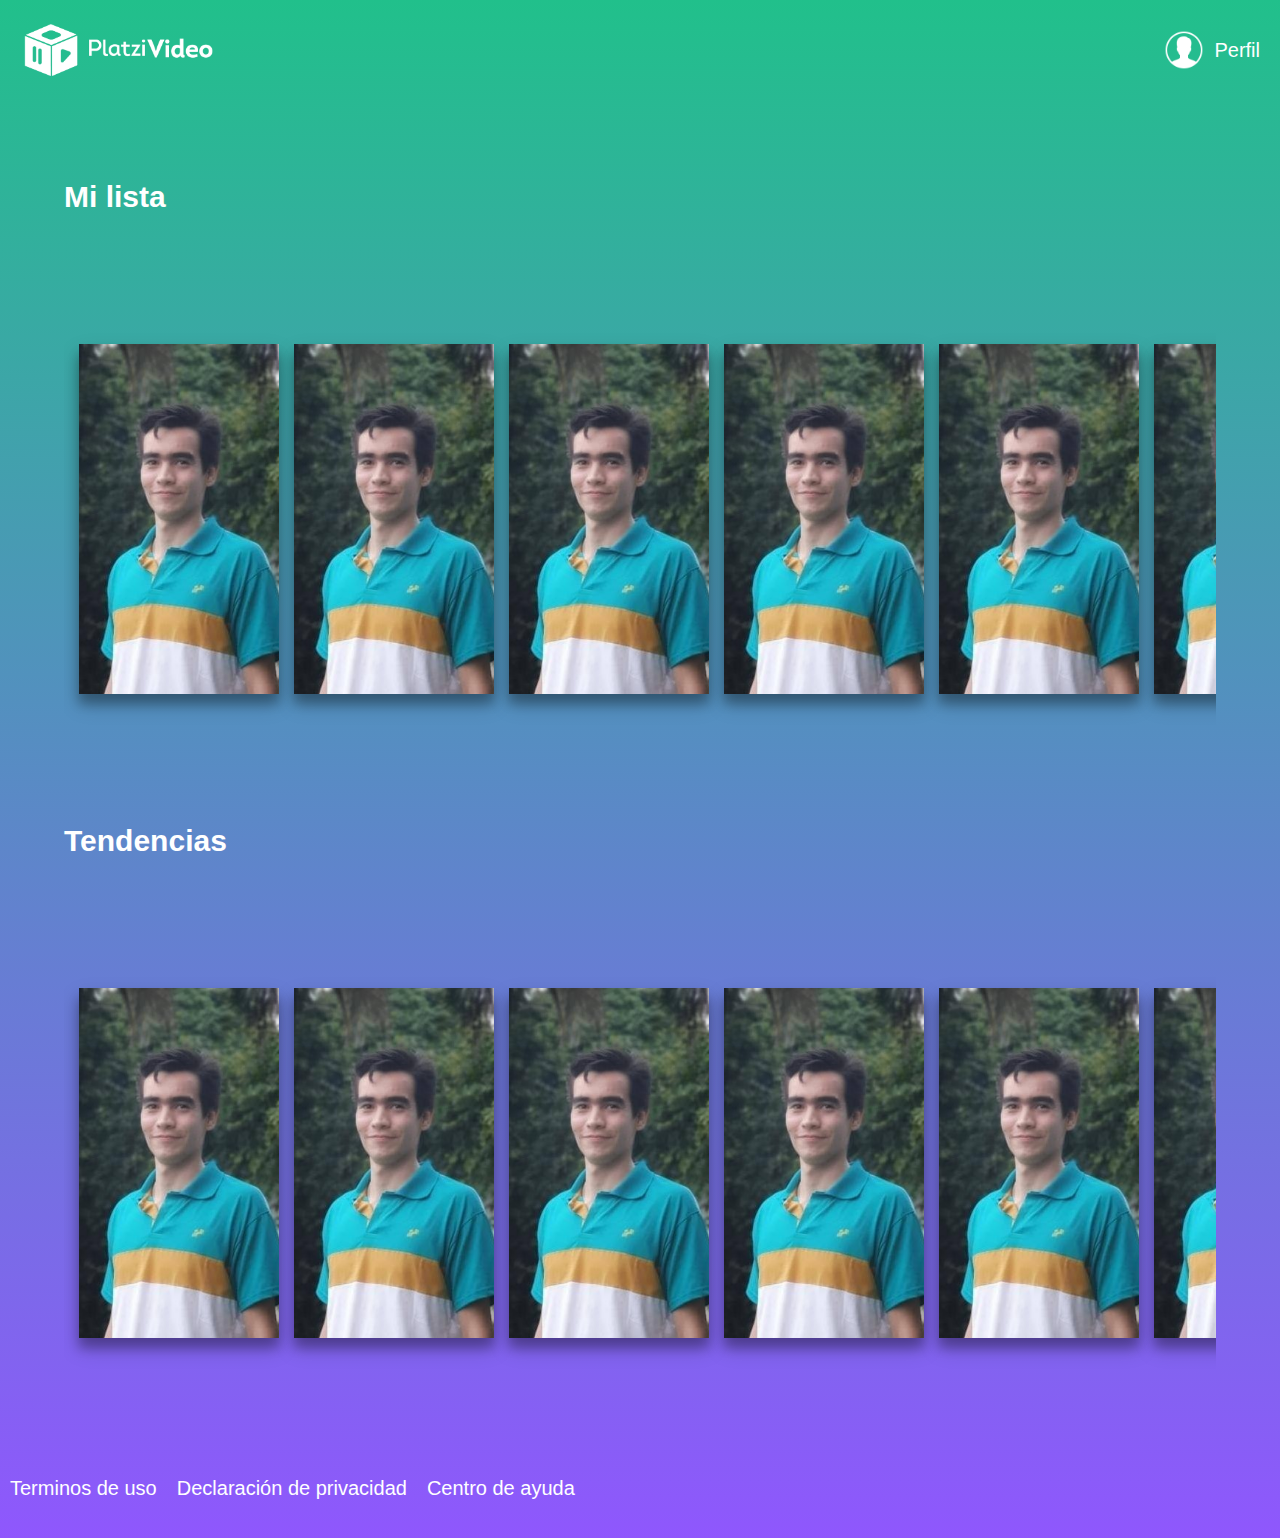
<file: mainPage/index.html>
<!DOCTYPE html>
<html lang="es">
<head>
    <meta charset="UTF-8">
    <meta http-equiv="X-UA-Compatible" content="IE=edge">
    <meta name="viewport" content="width=device-width, initial-scale=1.0">
    <title>Platzi Video</title>
    <link rel="stylesheet" href="../mainPage/mainPage-style.css">
</head>
<body class="main">
    <header class="main-header">
        <img class="main-header__img" src="../Assets/logo-platzi.png" alt="Platzi logo">
        <div class="main-header__profile">
            <img src="../Assets/user-icon.png" alt="icon">
            <p>Perfil</p>
            <ul class="main-header__profile_ul">
                <li>
                    <a href="#">cuenta</a>
                </li>
                <li>
                    <a href="/jsproject/LogIn&SignUp/LogIn.html">Cerrar sesión</a> 
                </li>
            </ul>
        </div>
    </header>
    <div class="Main-Container justify-center">
        <section class="main-body">
            <h2 class="main-body__title">Mi lista</h2>
            <div class="main-body__cardContainer">
                <div class="main-body__cardContainer_card">
                    <img class="main-body__cardContainer_card_cover" src="../Assets/Lucas.png" alt="imagen">
                    <div></div>
                    <div class="main-body__cardContainer_card_over">
                        <img class="main-body__cardContainer_card_over_button" src="../Assets/icons8-play-64.png" alt="">
                        <img class="main-body__cardContainer_card_over_button-plus" src="../Assets/icons8-plus-64.png" alt="">
                        <p>Título descriptivos</p><br>
                        <span>año PEGI Duración (min)</span>
                        </span>
                    </div>
                </div>
                <div class="main-body__cardContainer_card">
                    <img class="main-body__cardContainer_card_cover" src="../Assets/Lucas.png" alt="imagen">
                    <div></div>
                    <div class="main-body__cardContainer_card_over">
                        <img class="main-body__cardContainer_card_over_button" src="../Assets/icons8-play-64.png" alt="">
                        <img class="main-body__cardContainer_card_over_button-plus" src="../Assets/icons8-plus-64.png" alt="">
                        <p>Título descriptivos</p><br>
                        <span>año PEGI Duración (min)</span>
                        </span>
                    </div>
                </div>
                <div class="main-body__cardContainer_card">
                    <img class="main-body__cardContainer_card_cover" src="../Assets/Lucas.png" alt="imagen">
                    <div></div>
                    <div class="main-body__cardContainer_card_over">
                        <img class="main-body__cardContainer_card_over_button" src="../Assets/icons8-play-64.png" alt="">
                        <img class="main-body__cardContainer_card_over_button-plus" src="../Assets/icons8-plus-64.png" alt="">
                        <p>Título descriptivos</p><br>
                        <span>año PEGI Duración (min)</span>
                        </span>
                    </div>
                </div>
                <div class="main-body__cardContainer_card">
                    <img class="main-body__cardContainer_card_cover" src="../Assets/Lucas.png" alt="imagen">
                    <div></div>
                    <div class="main-body__cardContainer_card_over">
                        <img class="main-body__cardContainer_card_over_button" src="../Assets/icons8-play-64.png" alt="">
                        <img class="main-body__cardContainer_card_over_button-plus" src="../Assets/icons8-plus-64.png" alt="">
                        <p>Título descriptivos</p><br>
                        <span>año PEGI Duración (min)</span>
                        </span>
                    </div>
                </div>
                <div class="main-body__cardContainer_card">
                    <img class="main-body__cardContainer_card_cover" src="../Assets/Lucas.png" alt="imagen">
                    <div></div>
                    <div class="main-body__cardContainer_card_over">
                        <img class="main-body__cardContainer_card_over_button" src="../Assets/icons8-play-64.png" alt="">
                        <img class="main-body__cardContainer_card_over_button-plus" src="../Assets/icons8-plus-64.png" alt="">
                        <p>Título descriptivos</p><br>
                        <span>año PEGI Duración (min)</span>
                        </span>
                    </div>
                </div>
                <div class="main-body__cardContainer_card">
                    <img class="main-body__cardContainer_card_cover" src="../Assets/Lucas.png" alt="imagen">
                    <div></div>
                    <div class="main-body__cardContainer_card_over">
                        <img class="main-body__cardContainer_card_over_button" src="../Assets/icons8-play-64.png" alt="">
                        <img class="main-body__cardContainer_card_over_button-plus" src="../Assets/icons8-plus-64.png" alt="">
                        <p>Título descriptivos</p><br>
                        <span>año PEGI Duración (min)</span>
                        </span>
                    </div>
                </div>
                <div class="main-body__cardContainer_card">
                    <img class="main-body__cardContainer_card_cover" src="../Assets/Lucas.png" alt="imagen">
                    <div></div>
                    <div class="main-body__cardContainer_card_over">
                        <img class="main-body__cardContainer_card_over_button" src="../Assets/icons8-play-64.png" alt="">
                        <img class="main-body__cardContainer_card_over_button-plus" src="../Assets/icons8-plus-64.png" alt="">
                        <p>Título descriptivos</p><br>
                        <span>año PEGI Duración (min)</span>
                        </span>
                    </div>
                </div>
                <div class="main-body__cardContainer_card">
                    <img class="main-body__cardContainer_card_cover" src="../Assets/Lucas.png" alt="imagen">
                    <div></div>
                    <div class="main-body__cardContainer_card_over">
                        <img class="main-body__cardContainer_card_over_button" src="../Assets/icons8-play-64.png" alt="">
                        <img class="main-body__cardContainer_card_over_button-plus" src="../Assets/icons8-plus-64.png" alt="">
                        <p>Título descriptivos</p><br>
                        <span>año PEGI Duración (min)</span>
                        </span>
                    </div>
                </div>
                <div class="main-body__cardContainer_card">
                    <img class="main-body__cardContainer_card_cover" src="../Assets/Lucas.png" alt="imagen">
                    <div></div>
                    <div class="main-body__cardContainer_card_over">
                        <img class="main-body__cardContainer_card_over_button" src="../Assets/icons8-play-64.png" alt="">
                        <img class="main-body__cardContainer_card_over_button-plus" src="../Assets/icons8-plus-64.png" alt="">
                        <p>Título descriptivos</p><br>
                        <span>año PEGI Duración (min)</span>
                        </span>
                    </div>
                </div>
                <div class="main-body__cardContainer_card">
                    <img class="main-body__cardContainer_card_cover" src="../Assets/Lucas.png" alt="imagen">
                    <div></div>
                    <div class="main-body__cardContainer_card_over">
                        <img class="main-body__cardContainer_card_over_button" src="../Assets/icons8-play-64.png" alt="">
                        <img class="main-body__cardContainer_card_over_button-plus" src="../Assets/icons8-plus-64.png" alt="">
                        <p>Título descriptivos</p><br>
                        <span>año PEGI Duración (min)</span>
                        </span>
                    </div>
                </div>
                <div class="main-body__cardContainer_card">
                    <img class="main-body__cardContainer_card_cover" src="../Assets/Lucas.png" alt="imagen">
                    <div></div>
                    <div class="main-body__cardContainer_card_over">
                        <img class="main-body__cardContainer_card_over_button" src="../Assets/icons8-play-64.png" alt="">
                        <img class="main-body__cardContainer_card_over_button-plus" src="../Assets/icons8-plus-64.png" alt="">
                        <p>Título descriptivos</p><br>
                        <span>año PEGI Duración (min)</span>
                        </span>
                    </div>
                </div>
                <div class="main-body__cardContainer_card">
                    <img class="main-body__cardContainer_card_cover" src="../Assets/Lucas.png" alt="imagen">
                    <div></div>
                    <div class="main-body__cardContainer_card_over">
                        <img class="main-body__cardContainer_card_over_button" src="../Assets/icons8-play-64.png" alt="">
                        <img class="main-body__cardContainer_card_over_button-plus" src="../Assets/icons8-plus-64.png" alt="">
                        <p>Título descriptivos</p><br>
                        <span>año PEGI Duración (min)</span>
                        </span>
                    </div>
                </div>
                <div class="main-body__cardContainer_card">
                    <img class="main-body__cardContainer_card_cover" src="../Assets/Lucas.png" alt="imagen">
                    <div></div>
                    <div class="main-body__cardContainer_card_over">
                        <img class="main-body__cardContainer_card_over_button" src="../Assets/icons8-play-64.png" alt="">
                        <img class="main-body__cardContainer_card_over_button-plus" src="../Assets/icons8-plus-64.png" alt="">
                        <p>Título descriptivos</p><br>
                        <span>año PEGI Duración (min)</span>
                        </span>
                    </div>
                </div>
                <div class="main-body__cardContainer_card">
                    <img class="main-body__cardContainer_card_cover" src="../Assets/Lucas.png" alt="imagen">
                    <div></div>
                    <div class="main-body__cardContainer_card_over">
                        <img class="main-body__cardContainer_card_over_button" src="../Assets/icons8-play-64.png" alt="">
                        <img class="main-body__cardContainer_card_over_button-plus" src="../Assets/icons8-plus-64.png" alt="">
                        <p>Título descriptivos</p><br>
                        <span>año PEGI Duración (min)</span>
                        </span>
                    </div>
                </div>
                <div class="main-body__cardContainer_card">
                    <img class="main-body__cardContainer_card_cover" src="../Assets/Lucas.png" alt="imagen">
                    <div></div>
                    <div class="main-body__cardContainer_card_over">
                        <img class="main-body__cardContainer_card_over_button" src="../Assets/icons8-play-64.png" alt="">
                        <img class="main-body__cardContainer_card_over_button-plus" src="../Assets/icons8-plus-64.png" alt="">
                        <p>Título descriptivos</p><br>
                        <span>año PEGI Duración (min)</span>
                        </span>
                    </div>
                </div>
                <div class="main-body__cardContainer_card">
                    <img class="main-body__cardContainer_card_cover" src="../Assets/Lucas.png" alt="imagen">
                    <div></div>
                    <div class="main-body__cardContainer_card_over">
                        <img class="main-body__cardContainer_card_over_button" src="../Assets/icons8-play-64.png" alt="">
                        <img class="main-body__cardContainer_card_over_button-plus" src="../Assets/icons8-plus-64.png" alt="">
                        <p>Título descriptivos</p><br>
                        <span>año PEGI Duración (min)</span>
                        </span>
                    </div>
                </div>
                <div class="main-body__cardContainer_card">
                    <img class="main-body__cardContainer_card_cover" src="../Assets/Lucas.png" alt="imagen">
                    <div></div>
                    <div class="main-body__cardContainer_card_over">
                        <img class="main-body__cardContainer_card_over_button" src="../Assets/icons8-play-64.png" alt="">
                        <img class="main-body__cardContainer_card_over_button-plus" src="../Assets/icons8-plus-64.png" alt="">
                        <p>Título descriptivos</p><br>
                        <span>año PEGI Duración (min)</span>
                        </span>
                    </div>
                </div>
                <div class="main-body__cardContainer_card">
                    <img class="main-body__cardContainer_card_cover" src="../Assets/Lucas.png" alt="imagen">
                    <div></div>
                    <div class="main-body__cardContainer_card_over">
                        <img class="main-body__cardContainer_card_over_button" src="../Assets/icons8-play-64.png" alt="">
                        <img class="main-body__cardContainer_card_over_button-plus" src="../Assets/icons8-plus-64.png" alt="">
                        <p>Título descriptivos</p><br>
                        <span>año PEGI Duración (min)</span>
                        </span>
                    </div>
                </div>
                <div class="main-body__cardContainer_card">
                    <img class="main-body__cardContainer_card_cover" src="../Assets/Lucas.png" alt="imagen">
                    <div></div>
                    <div class="main-body__cardContainer_card_over">
                        <img class="main-body__cardContainer_card_over_button" src="../Assets/icons8-play-64.png" alt="">
                        <img class="main-body__cardContainer_card_over_button-plus" src="../Assets/icons8-plus-64.png" alt="">
                        <p>Título descriptivos</p><br>
                        <span>año PEGI Duración (min)</span>
                        </span>
                    </div>
                </div>
            </div>
            <h2 class="main-body__title">Tendencias</h2>
            <div class="main-body__cardContainer">
                <div class="main-body__cardContainer_card">
                    <img class="main-body__cardContainer_card_cover" src="../Assets/Lucas.png" alt="imagen">
                    <div></div>
                    <div class="main-body__cardContainer_card_over">
                        <img class="main-body__cardContainer_card_over_button" src="../Assets/icons8-play-64.png" alt="">
                        <img class="main-body__cardContainer_card_over_button-plus" src="../Assets/icons8-plus-64.png" alt="">
                        <p>Título descriptivos</p><br>
                        <span>año PEGI Duración (min)</span>
                        </span>
                    </div>
                </div>
                <div class="main-body__cardContainer_card">
                    <img class="main-body__cardContainer_card_cover" src="../Assets/Lucas.png" alt="imagen">
                    <div></div>
                    <div class="main-body__cardContainer_card_over">
                        <img class="main-body__cardContainer_card_over_button" src="../Assets/icons8-play-64.png" alt="">
                        <img class="main-body__cardContainer_card_over_button-plus" src="../Assets/icons8-plus-64.png" alt="">
                        <p>Título descriptivos</p><br>
                        <span>año PEGI Duración (min)</span>
                        </span>
                    </div>
                </div>
                <div class="main-body__cardContainer_card">
                    <img class="main-body__cardContainer_card_cover" src="../Assets/Lucas.png" alt="imagen">
                    <div></div>
                    <div class="main-body__cardContainer_card_over">
                        <img class="main-body__cardContainer_card_over_button" src="../Assets/icons8-play-64.png" alt="">
                        <img class="main-body__cardContainer_card_over_button-plus" src="../Assets/icons8-plus-64.png" alt="">
                        <p>Título descriptivos</p><br>
                        <span>año PEGI Duración (min)</span>
                        </span>
                    </div>
                </div>
                <div class="main-body__cardContainer_card">
                    <img class="main-body__cardContainer_card_cover" src="../Assets/Lucas.png" alt="imagen">
                    <div></div>
                    <div class="main-body__cardContainer_card_over">
                        <img class="main-body__cardContainer_card_over_button" src="../Assets/icons8-play-64.png" alt="">
                        <img class="main-body__cardContainer_card_over_button-plus" src="../Assets/icons8-plus-64.png" alt="">
                        <p>Título descriptivos</p><br>
                        <span>año PEGI Duración (min)</span>
                        </span>
                    </div>
                </div>
                <div class="main-body__cardContainer_card">
                    <img class="main-body__cardContainer_card_cover" src="../Assets/Lucas.png" alt="imagen">
                    <div></div>
                    <div class="main-body__cardContainer_card_over">
                        <img class="main-body__cardContainer_card_over_button" src="../Assets/icons8-play-64.png" alt="">
                        <img class="main-body__cardContainer_card_over_button-plus" src="../Assets/icons8-plus-64.png" alt="">
                        <p>Título descriptivos</p><br>
                        <span>año PEGI Duración (min)</span>
                        </span>
                    </div>
                </div>
                <div class="main-body__cardContainer_card">
                    <img class="main-body__cardContainer_card_cover" src="../Assets/Lucas.png" alt="imagen">
                    <div></div>
                    <div class="main-body__cardContainer_card_over">
                        <img class="main-body__cardContainer_card_over_button" src="../Assets/icons8-play-64.png" alt="">
                        <img class="main-body__cardContainer_card_over_button-plus" src="../Assets/icons8-plus-64.png" alt="">
                        <p>Título descriptivos</p><br>
                        <span>año PEGI Duración (min)</span>
                        </span>
                    </div>
                </div>
                <div class="main-body__cardContainer_card">
                    <img class="main-body__cardContainer_card_cover" src="../Assets/Lucas.png" alt="imagen">
                    <div></div>
                    <div class="main-body__cardContainer_card_over">
                        <img class="main-body__cardContainer_card_over_button" src="../Assets/icons8-play-64.png" alt="">
                        <img class="main-body__cardContainer_card_over_button-plus" src="../Assets/icons8-plus-64.png" alt="">
                        <p>Título descriptivos</p><br>
                        <span>año PEGI Duración (min)</span>
                        </span>
                    </div>
                </div>
                <div class="main-body__cardContainer_card">
                    <img class="main-body__cardContainer_card_cover" src="../Assets/Lucas.png" alt="imagen">
                    <div></div>
                    <div class="main-body__cardContainer_card_over">
                        <img class="main-body__cardContainer_card_over_button" src="../Assets/icons8-play-64.png" alt="">
                        <img class="main-body__cardContainer_card_over_button-plus" src="../Assets/icons8-plus-64.png" alt="">
                        <p>Título descriptivos</p><br>
                        <span>año PEGI Duración (min)</span>
                        </span>
                    </div>
                </div>
                <div class="main-body__cardContainer_card">
                    <img class="main-body__cardContainer_card_cover" src="../Assets/Lucas.png" alt="imagen">
                    <div></div>
                    <div class="main-body__cardContainer_card_over">
                        <img class="main-body__cardContainer_card_over_button" src="../Assets/icons8-play-64.png" alt="">
                        <img class="main-body__cardContainer_card_over_button-plus" src="../Assets/icons8-plus-64.png" alt="">
                        <p>Título descriptivos</p><br>
                        <span>año PEGI Duración (min)</span>
                        </span>
                    </div>
                </div>
                <div class="main-body__cardContainer_card">
                    <img class="main-body__cardContainer_card_cover" src="../Assets/Lucas.png" alt="imagen">
                    <div></div>
                    <div class="main-body__cardContainer_card_over">
                        <img class="main-body__cardContainer_card_over_button" src="../Assets/icons8-play-64.png" alt="">
                        <img class="main-body__cardContainer_card_over_button-plus" src="../Assets/icons8-plus-64.png" alt="">
                        <p>Título descriptivos</p><br>
                        <span>año PEGI Duración (min)</span>
                        </span>
                    </div>
                </div>
                <div class="main-body__cardContainer_card">
                    <img class="main-body__cardContainer_card_cover" src="../Assets/Lucas.png" alt="imagen">
                    <div></div>
                    <div class="main-body__cardContainer_card_over">
                        <img class="main-body__cardContainer_card_over_button" src="../Assets/icons8-play-64.png" alt="">
                        <img class="main-body__cardContainer_card_over_button-plus" src="../Assets/icons8-plus-64.png" alt="">
                        <p>Título descriptivos</p><br>
                        <span>año PEGI Duración (min)</span>
                        </span>
                    </div>
                </div>
                <div class="main-body__cardContainer_card">
                    <img class="main-body__cardContainer_card_cover" src="../Assets/Lucas.png" alt="imagen">
                    <div></div>
                    <div class="main-body__cardContainer_card_over">
                        <img class="main-body__cardContainer_card_over_button" src="../Assets/icons8-play-64.png" alt="">
                        <img class="main-body__cardContainer_card_over_button-plus" src="../Assets/icons8-plus-64.png" alt="">
                        <p>Título descriptivos</p><br>
                        <span>año PEGI Duración (min)</span>
                        </span>
                    </div>
                </div>
                <div class="main-body__cardContainer_card">
                    <img class="main-body__cardContainer_card_cover" src="../Assets/Lucas.png" alt="imagen">
                    <div></div>
                    <div class="main-body__cardContainer_card_over">
                        <img class="main-body__cardContainer_card_over_button" src="../Assets/icons8-play-64.png" alt="">
                        <img class="main-body__cardContainer_card_over_button-plus" src="../Assets/icons8-plus-64.png" alt="">
                        <p>Título descriptivos</p><br>
                        <span>año PEGI Duración (min)</span>
                        </span>
                    </div>
                </div>
                <div class="main-body__cardContainer_card">
                    <img class="main-body__cardContainer_card_cover" src="../Assets/Lucas.png" alt="imagen">
                    <div></div>
                    <div class="main-body__cardContainer_card_over">
                        <img class="main-body__cardContainer_card_over_button" src="../Assets/icons8-play-64.png" alt="">
                        <img class="main-body__cardContainer_card_over_button-plus" src="../Assets/icons8-plus-64.png" alt="">
                        <p>Título descriptivos</p><br>
                        <span>año PEGI Duración (min)</span>
                        </span>
                    </div>
                </div>
                <div class="main-body__cardContainer_card">
                    <img class="main-body__cardContainer_card_cover" src="../Assets/Lucas.png" alt="imagen">
                    <div></div>
                    <div class="main-body__cardContainer_card_over">
                        <img class="main-body__cardContainer_card_over_button" src="../Assets/icons8-play-64.png" alt="">
                        <img class="main-body__cardContainer_card_over_button-plus" src="../Assets/icons8-plus-64.png" alt="">
                        <p>Título descriptivos</p><br>
                        <span>año PEGI Duración (min)</span>
                        </span>
                    </div>
                </div>
                <div class="main-body__cardContainer_card">
                    <img class="main-body__cardContainer_card_cover" src="../Assets/Lucas.png" alt="imagen">
                    <div></div>
                    <div class="main-body__cardContainer_card_over">
                        <img class="main-body__cardContainer_card_over_button" src="../Assets/icons8-play-64.png" alt="">
                        <img class="main-body__cardContainer_card_over_button-plus" src="../Assets/icons8-plus-64.png" alt="">
                        <p>Título descriptivos</p><br>
                        <span>año PEGI Duración (min)</span>
                        </span>
                    </div>
                </div>
                <div class="main-body__cardContainer_card">
                    <img class="main-body__cardContainer_card_cover" src="../Assets/Lucas.png" alt="imagen">
                    <div></div>
                    <div class="main-body__cardContainer_card_over">
                        <img class="main-body__cardContainer_card_over_button" src="../Assets/icons8-play-64.png" alt="">
                        <img class="main-body__cardContainer_card_over_button-plus" src="../Assets/icons8-plus-64.png" alt="">
                        <p>Título descriptivos</p><br>
                        <span>año PEGI Duración (min)</span>
                        </span>
                    </div>
                </div>
                <div class="main-body__cardContainer_card">
                    <img class="main-body__cardContainer_card_cover" src="../Assets/Lucas.png" alt="imagen">
                    <div></div>
                    <div class="main-body__cardContainer_card_over">
                        <img class="main-body__cardContainer_card_over_button" src="../Assets/icons8-play-64.png" alt="">
                        <img class="main-body__cardContainer_card_over_button-plus" src="../Assets/icons8-plus-64.png" alt="">
                        <p>Título descriptivos</p><br>
                        <span>año PEGI Duración (min)</span>
                        </span>
                    </div>
                </div>
                <div class="main-body__cardContainer_card">
                    <img class="main-body__cardContainer_card_cover" src="../Assets/Lucas.png" alt="imagen">
                    <div></div>
                    <div class="main-body__cardContainer_card_over">
                        <img class="main-body__cardContainer_card_over_button" src="../Assets/icons8-play-64.png" alt="">
                        <img class="main-body__cardContainer_card_over_button-plus" src="../Assets/icons8-plus-64.png" alt="">
                        <p>Título descriptivos</p><br>
                        <span>año PEGI Duración (min)</span>
                        </span>
                    </div>
                </div>
            </div>
        </section>
    </div>
    <footer class="main-footer">
        <a href="/">Terminos de uso</a>
        <a href="/">Declaración de privacidad</a>
        <a href="/">Centro de ayuda</a>
    </footer>
</body>
</html>
</file>
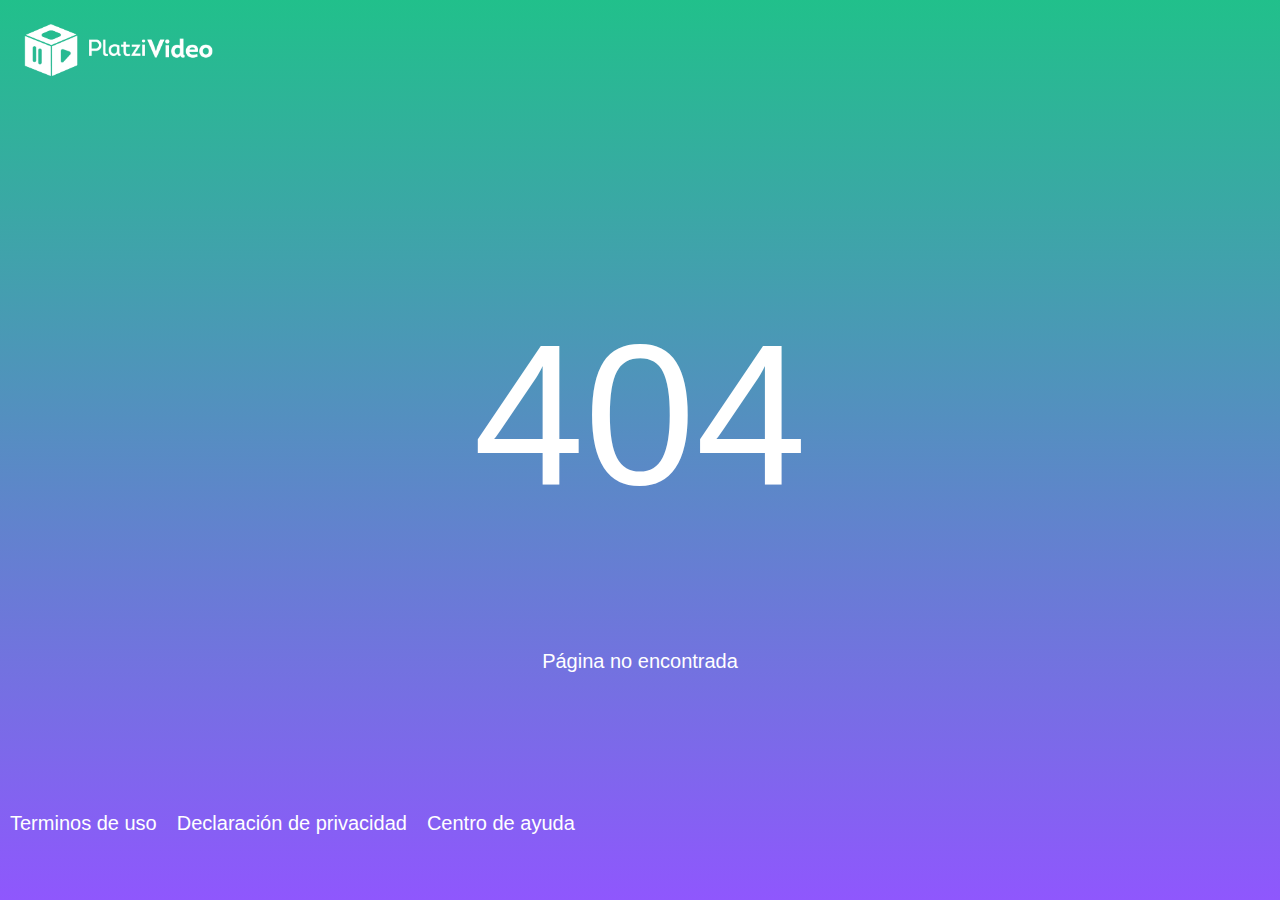
<file: 404errorPage/404error.html>
<!DOCTYPE html>
<html lang="es">
<head>
    <meta charset="UTF-8">
    <meta http-equiv="X-UA-Compatible" content="IE=edge">
    <meta name="viewport" content="width=device-width, initial-scale=1.0">
    <title>Error 404 Platzi Video</title>
    <link rel="stylesheet" href="../404errorPage/404error-style.css">
</head>
<body class="main">
    <header class="main-header">
        <img class="main-header__img" src="../Assets/logo-platzi.png" alt="Platzi logo">
    </header>
        <section class="main-body justify-center hingebox">
            <p class="text animated hinge">404</p>
            <span>Página no encontrada</span>
        </section>
    <footer class="main-footer">
        <a href="/">Terminos de uso</a>
        <a href="/">Declaración de privacidad</a>
        <a href="/">Centro de ayuda</a>
    </footer>
</body>
</html>
</file>
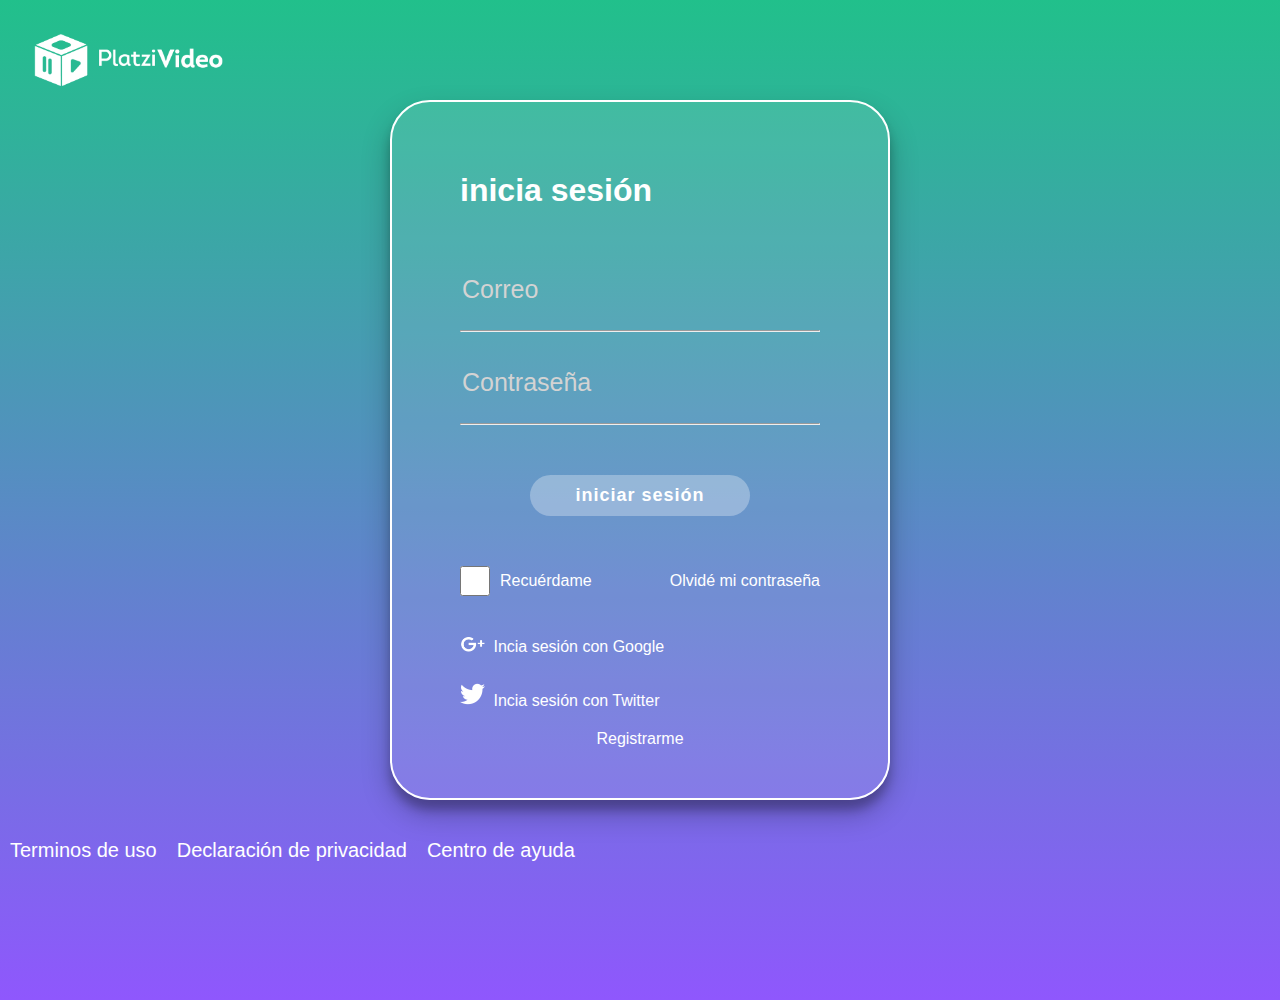
<file: LogIn&SignUp/LogIn.html>
<!DOCTYPE html>
<html lang="es">
<head>
    <meta charset="UTF-8">
    <title>Log In Platzi Video</title>
    <link rel="stylesheet" href="../LogIn&SignUp/Log&Sign-style.css">
</head>
<body class="main">
    <header class="main-header">
        <img class="main-header__img" src="../Assets/logo-platzi.png" alt="Platzi logo">
    </header>
    <div class="justify-center">
        <section class="main-body">
            <h1 class="main-body__title">inicia sesión</h1>
                <input class="main-body__input" type="text" placeholder="Correo"><hr>
                <input class="main-body__input" type="text" placeholder="Contraseña"><hr>
                <div class="justify-center">
                    <button class="main-body__button" onclick=""><b>iniciar sesión</b>
                    </button>
                </div>
                <div class="main-body__checkboxLine">
                    <span>
                        <input type="checkbox" name="" id="">
                        Recuérdame
                    </span>
                    <a href="">Olvidé mi contraseña</a>
                </div>
                <a href="../mainPage/index.html" class="main-body__icon">
                    <img src="../Assets/icons8-google-plus-501.png" alt="Google logo">
                    Incia sesión con Google
                </a>
                <a href="../mainPage/index.html" class="main-body__icon">
                    <img src="../Assets/icons8-twitter-50.png" alt="Twitter logo">
                    Incia sesión con Twitter
                </a>
                <a href="../LogIn&SignUp/SignUp.html" class="main-body__sign justify-center">
                    Registrarme
                </a>
        </section>
    </div>
    <footer class="main-footer">
        <a href="/">Terminos de uso</a>
        <a href="/">Declaración de privacidad</a>
        <a href="/">Centro de ayuda</a>
    </footer>
</body>
</html>
</file>
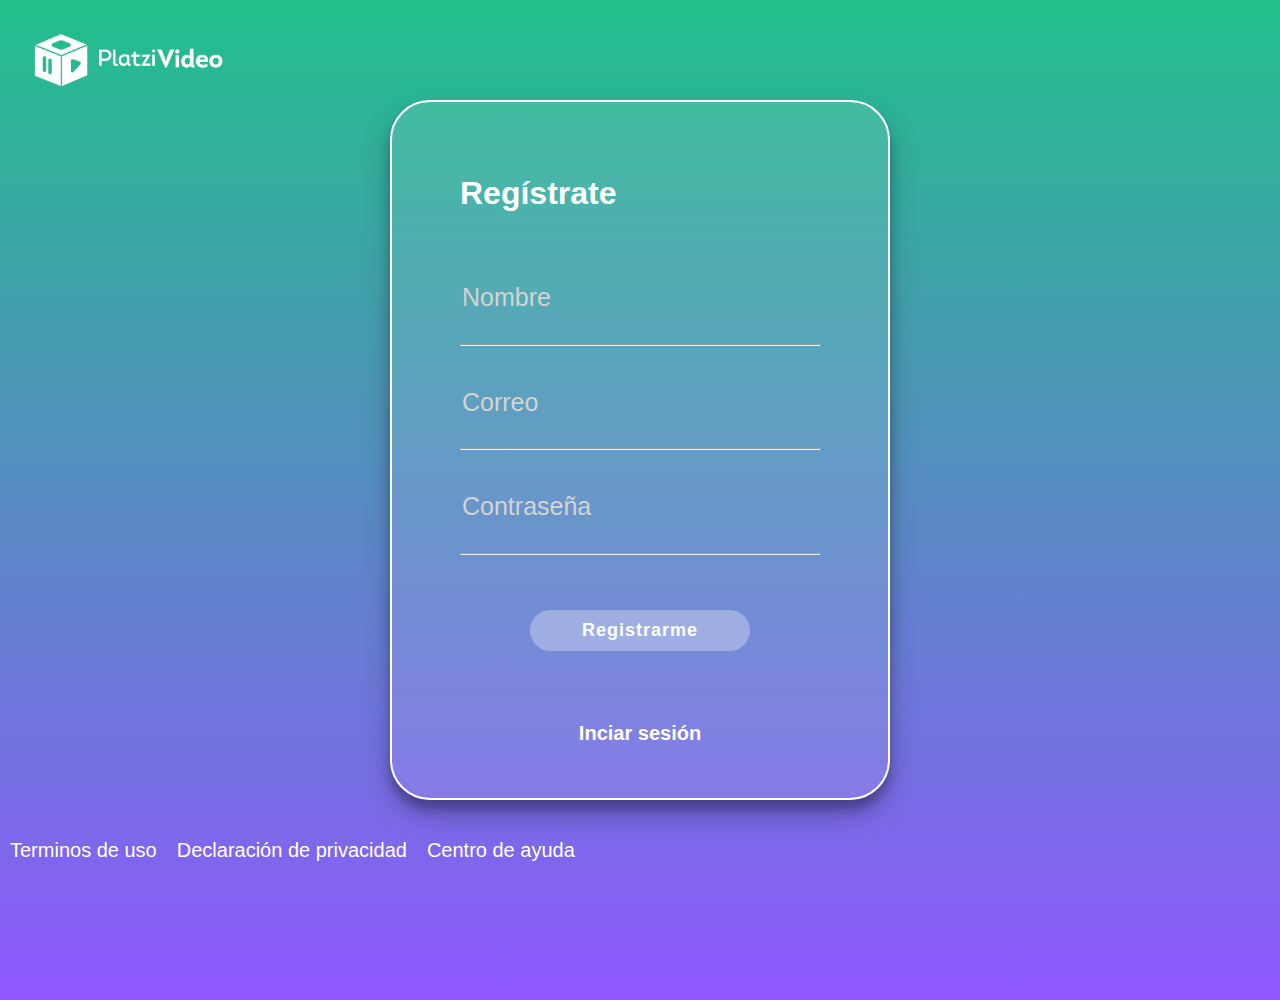
<file: LogIn&SignUp/SignUp.html>
<!DOCTYPE html>
<html lang="es">
<head>
    <meta charset="UTF-8">
    <title>Sign Up to Platzi Video</title>
    <link rel="stylesheet" href="../LogIn&SignUp/Log&Sign-style.css">
</head>
<body class="main">
    <header class="main-header">
        <img class="main-header__img" src="../Assets/logo-platzi.png" alt="Platzi logo">
    </header>
    <div class="justify-center">
        <section class="main-body">
            <h1 class="main-body__title">Regístrate</h1>
                <input class="main-body__input" type="text" placeholder="Nombre"><hr>
                <input class="main-body__input" type="text" placeholder="Correo"><hr>
                <input class="main-body__input" type="text" placeholder="Contraseña"><hr>
                <div class="justify-center">
                    <button class="main-body__button"><b>Registrarme</b></button>
                </div>
                <a href="../LogIn&SignUp/LogIn.html" class="main-body__return justify-center">Inciar sesión</a>
        </section>
    </div>
    <footer class="main-footer">
        <a href="/">Terminos de uso</a>
        <a href="/">Declaración de privacidad</a>
        <a href="/">Centro de ayuda</a>
    </footer>
</body>
</html>
</file>
<file: mainPage/mainPage-style.css>
@charset "UTF-8";
/* 
1. Posicionamiento
2. Modelo caja (Box model)
3. Tipografía
4. Visuales
5. Otros
*/
* {
  -webkit-box-sizing: border-box;
          box-sizing: border-box;
  margin: 0;
  padding-right: 0;
}

html {
  width: 100%;
  min-height: 100%;
  font-size: 62.5%;
  font-family: 'Muli', sans-serif;
}

.justify-center {
  display: -webkit-box;
  display: -ms-flexbox;
  display: flex;
  -webkit-box-pack: center;
      -ms-flex-pack: center;
          justify-content: center;
  -webkit-box-align: center;
      -ms-flex-align: center;
          align-items: center;
}

.main {
  background-image: -webkit-gradient(linear, left top, left bottom, from(#21c08b), to(#8f57fd));
  background-image: linear-gradient(#21c08b, #8f57fd);
  color: white;
}

.main a {
  color: white;
  text-decoration: none;
}

.main-header {
  display: -webkit-box;
  display: -ms-flexbox;
  display: flex;
  -webkit-box-pack: justify;
      -ms-flex-pack: justify;
          justify-content: space-between;
  margin-bottom: 70px;
}

.main-header__img {
  height: 60px;
  margin: 20px 0 0 20px;
}

.main-header__profile {
  margin: 20px 20px 0px 0px;
  display: -webkit-box;
  display: -ms-flexbox;
  display: flex;
  -webkit-box-align: center;
      -ms-flex-align: center;
          align-items: center;
  font-size: 2rem;
  gap: 10px;
  cursor: pointer;
}

.main-header__profile:hover ul, .main-header__profile ul:hover {
  display: block;
}

.main-header__profile ul {
  display: none;
  list-style: none;
  position: absolute;
  font-size: 1.2rem;
  text-align: right;
  padding: 5px;
  margin: 0px 0px -110px 14px;
  background-color: rgba(255, 255, 255, 0.1);
  -webkit-box-shadow: 0 14px 28px rgba(0, 0, 0, 0.25), 0 10px 10px rgba(0, 0, 0, 0.22);
          box-shadow: 0 14px 28px rgba(0, 0, 0, 0.25), 0 10px 10px rgba(0, 0, 0, 0.22);
  border-radius: 10px;
}

.main-header__profile li {
  margin: 10px 0px;
}

.main-header__profile li a {
  color: white;
  text-decoration: none;
}

.main-header__profile li a:hover {
  text-decoration: underline;
}

.main-header__profile img {
  width: 40px;
}

.main-Container {
  display: -webkit-box;
  display: -ms-flexbox;
  display: flex;
  max-width: 480px;
}

.main-body {
  display: -webkit-box;
  display: -ms-flexbox;
  display: flex;
  -webkit-box-orient: vertical;
  -webkit-box-direction: normal;
      -ms-flex-direction: column;
          flex-direction: column;
  min-height: 700px;
  max-width: 90vw;
}

.main-body__title {
  font-size: 3rem;
  padding: 30px 0;
}

.main-body__cardContainer {
  display: -webkit-box;
  display: -ms-flexbox;
  display: flex;
  -webkit-box-orient: horizontal;
  -webkit-box-direction: normal;
      -ms-flex-direction: row;
          flex-direction: row;
  overflow: auto;
  position: relative;
  transition: 450ms -webkit-transform;
  -webkit-transition: 450ms -webkit-transform;
  transition: 450ms transform;
  transition: 450ms transform, 450ms -webkit-transform;
}

.main-body__cardContainer::-webkit-scrollbar {
  width: 0px;
  background: transparent;
}

.main-body__cardContainer:hover .main-body__cardContainer_card {
  opacity: 0.3;
}

.main-body__cardContainer:hover .main-body__cardContainer_card:hover {
  -webkit-transform: scale(1.5);
  transform: scale(1.5);
  opacity: 1;
}

.main-body__cardContainer_card {
  display: -webkit-box;
  display: -ms-flexbox;
  display: flex;
  -webkit-box-orient: horizontal;
  -webkit-box-direction: normal;
      -ms-flex-direction: row;
          flex-direction: row;
  width: 200px;
  height: 350px;
  cursor: pointer;
  -webkit-transition: 450ms all;
  transition: 450ms all;
  -webkit-transform-origin: center left;
  transform-origin: center left;
  margin: 100px 0px 100px 15px;
  font-size: 1.6rem;
  background-color: rgba(255, 255, 255, 0.1);
  -webkit-box-shadow: 0 10px 18px rgba(0, 0, 0, 0.25), 0 10px 10px rgba(0, 0, 0, 0.22);
          box-shadow: 0 10px 18px rgba(0, 0, 0, 0.25), 0 10px 10px rgba(0, 0, 0, 0.22);
}

.main-body__cardContainer_card:hover ~ .main-body__cardContainer_card {
  -webkit-transform: translate3d(100px, 0, 0);
  transform: translate3d(100px, 0, 0);
}

.main-body__cardContainer_card:hover div, .main-body__cardContainer_card_over:hover {
  display: block;
}

.main-body__cardContainer_card_cover {
  top: 0px;
  left: 0px;
  position: relative;
  width: 200px;
  height: 350px;
  -o-object-fit: cover;
     object-fit: cover;
}

.main-body__cardContainer_card_cover:hover {
  display: block;
}

.main-body__cardContainer_card div {
  display: none;
  position: absolute;
  width: 200px;
  height: 350px;
  -webkit-transition: 450ms all;
  transition: 450ms all;
  background: -webkit-gradient(linear, left bottom, left top, color-stop(10%, rgba(0, 0, 0, 0.62)), to(rgba(255, 255, 255, 0)));
  background: linear-gradient(0deg, rgba(0, 0, 0, 0.62) 10%, rgba(255, 255, 255, 0) 100%);
}

.main-body__cardContainer_card_over {
  display: none;
  -webkit-transition: 450ms all;
  transition: 450ms all;
  position: absolute;
}

.main-body__cardContainer_card_over p {
  position: absolute;
  top: 250px;
  left: 5px;
}

.main-body__cardContainer_card_over img {
  position: absolute;
  height: 35px;
  top: 280px;
  left: 5px;
}

.main-body__cardContainer_card_over span {
  display: -webkit-box;
  display: -ms-flexbox;
  display: flex;
  -webkit-box-orient: horizontal;
  -webkit-box-direction: normal;
      -ms-flex-direction: row;
          flex-direction: row;
  position: absolute;
  width: 1000px;
  top: 320px;
  left: 5px;
}

.main-body__cardContainer_card_over img:last-of-type {
  left: 45px;
}

.main-body__input {
  margin: 15px 10px 5px 0px;
  border: none;
  background: none;
  text-decoration: none;
  outline: 0;
  font-size: 2.5rem;
  color: white;
}

.main-body__input::-webkit-input-placeholder {
  color: lightgray;
  font-size: 2.5rem;
}

.main-body__input:-ms-input-placeholder {
  color: lightgray;
  font-size: 2.5rem;
}

.main-body__input::-ms-input-placeholder {
  color: lightgray;
  font-size: 2.5rem;
}

.main-body__input::placeholder {
  color: lightgray;
  font-size: 2.5rem;
}

.main-body__button {
  margin: 30px 10px 15px 10px;
  padding: 10px;
  width: 220px;
  letter-spacing: 1px;
  font-size: 1.8rem;
  background-color: rgba(255, 255, 255, 0.3);
  color: white;
  border-radius: 25px;
  border: none;
  cursor: pointer;
}

.main-body__checkboxLine {
  display: -webkit-box;
  display: -ms-flexbox;
  display: flex;
  -webkit-box-pack: justify;
      -ms-flex-pack: justify;
          justify-content: space-between;
  -webkit-box-align: center;
      -ms-flex-align: center;
          align-items: center;
  font-size: 1.6rem;
  margin: 15px 0px;
}

.main-body__checkboxLine span {
  display: -webkit-box;
  display: -ms-flexbox;
  display: flex;
  -webkit-box-align: center;
      -ms-flex-align: center;
          align-items: center;
  gap: 10px;
}

.main-body__checkboxLine input {
  height: 30px;
  width: 30px;
}

.main-body__icon {
  margin: 15px 10px 0px 0px;
}

.main-body__icon img {
  width: 25px;
  margin-right: 4px;
}

.main-footer {
  height: 100px;
  display: -webkit-box;
  display: -ms-flexbox;
  display: flex;
  -webkit-box-align: center;
      -ms-flex-align: center;
          align-items: center;
}

.main-footer a {
  margin: 10px;
  font-size: 2rem;
  text-decoration: none;
  color: white;
}
/*# sourceMappingURL=mainPage-style.css.map */
</file>
<file: 404errorPage/404error-style.css>
@charset "UTF-8";
/* 
1. Posicionamiento
2. Modelo caja (Box model)
3. Tipografía
4. Visuales
5. Otros
*/
* {
  -webkit-box-sizing: border-box;
          box-sizing: border-box;
  margin: 0;
  padding-right: 0;
}

html {
  width: 100%;
  min-height: 100%;
  font-size: 62.5%;
  font-family: 'Muli', sans-serif;
}

.justify-center {
  display: -webkit-box;
  display: -ms-flexbox;
  display: flex;
  -webkit-box-pack: center;
      -ms-flex-pack: center;
          justify-content: center;
  -webkit-box-align: center;
      -ms-flex-align: center;
          align-items: center;
}

.main {
  background-image: -webkit-gradient(linear, left top, left bottom, from(#21c08b), to(#8f57fd));
  background-image: linear-gradient(#21c08b, #8f57fd);
  color: white;
}

.main a {
  color: white;
  text-decoration: none;
}

.main-header {
  display: -webkit-box;
  display: -ms-flexbox;
  display: flex;
  -webkit-box-pack: justify;
      -ms-flex-pack: justify;
          justify-content: space-between;
  margin-bottom: 70px;
}

.main-header__img {
  height: 60px;
  margin: 20px 0 0 20px;
}

.main-body {
  display: -webkit-box;
  display: -ms-flexbox;
  display: flex;
  -webkit-box-orient: vertical;
  -webkit-box-direction: normal;
      -ms-flex-direction: column;
          flex-direction: column;
}

.main-body p {
  font-size: 20rem;
  margin-top: 150px;
}

.main-body span {
  font-size: 2rem;
  margin: 100px 0 100px 0;
}

.main-footer {
  height: 100px;
  display: -webkit-box;
  display: -ms-flexbox;
  display: flex;
  -webkit-box-align: center;
      -ms-flex-align: center;
          align-items: center;
}

.main-footer a {
  margin: 10px;
  font-size: 2rem;
  text-decoration: none;
  color: white;
}

.text {
  text-align: center;
  margin-top: 56px;
  color: #fff;
  font-size: 1.0em;
  text-transform: uppercase;
}

.animated {
  -webkit-animation-duration: 2.5s;
          animation-duration: 2.5s;
  -webkit-animation-fill-mode: both;
          animation-fill-mode: both;
  -webkit-animation-iteration-count: infinite;
          animation-iteration-count: infinite;
}

@-webkit-keyframes hinge {
  0% {
    -webkit-transform: rotate(0);
            transform: rotate(0);
    -webkit-transform-origin: top left;
            transform-origin: top left;
    -webkit-animation-timing-function: ease-in-out;
            animation-timing-function: ease-in-out;
  }
  20% {
    -webkit-transform: rotate(25deg);
            transform: rotate(25deg);
    -webkit-transform-origin: top left;
            transform-origin: top left;
    -webkit-animation-timing-function: ease-in-out;
            animation-timing-function: ease-in-out;
  }
  40% {
    -webkit-transform: rotate(70deg);
            transform: rotate(70deg);
    -webkit-transform-origin: top left;
            transform-origin: top left;
    -webkit-animation-timing-function: ease-in-out;
            animation-timing-function: ease-in-out;
  }
  80% {
    -webkit-transform: rotate(-15deg);
            transform: rotate(-15deg);
    -webkit-transform-origin: top left;
            transform-origin: top left;
    -webkit-animation-timing-function: ease-in-out;
            animation-timing-function: ease-in-out;
  }
  100% {
    -webkit-transform: rotate(0deg) translateY(-30);
            transform: rotate(0deg) translateY(-30);
    -webkit-transform-origin: top right;
            transform-origin: top right;
    -webkit-animation-timing-function: ease-in-out;
            animation-timing-function: ease-in-out;
  }
}

@keyframes hinge {
  0% {
    -webkit-transform: rotate(0);
            transform: rotate(0);
    -webkit-transform-origin: top left;
            transform-origin: top left;
    -webkit-animation-timing-function: ease-in-out;
            animation-timing-function: ease-in-out;
  }
  20% {
    -webkit-transform: rotate(25deg);
            transform: rotate(25deg);
    -webkit-transform-origin: top left;
            transform-origin: top left;
    -webkit-animation-timing-function: ease-in-out;
            animation-timing-function: ease-in-out;
  }
  40% {
    -webkit-transform: rotate(70deg);
            transform: rotate(70deg);
    -webkit-transform-origin: top left;
            transform-origin: top left;
    -webkit-animation-timing-function: ease-in-out;
            animation-timing-function: ease-in-out;
  }
  80% {
    -webkit-transform: rotate(-15deg);
            transform: rotate(-15deg);
    -webkit-transform-origin: top left;
            transform-origin: top left;
    -webkit-animation-timing-function: ease-in-out;
            animation-timing-function: ease-in-out;
  }
  100% {
    -webkit-transform: rotate(0deg) translateY(-30);
            transform: rotate(0deg) translateY(-30);
    -webkit-transform-origin: top right;
            transform-origin: top right;
    -webkit-animation-timing-function: ease-in-out;
            animation-timing-function: ease-in-out;
  }
}

.hinge {
  margin: 20px;
  -webkit-animation-name: hinge;
          animation-name: hinge;
}
/*# sourceMappingURL=404error-style.css.map */
</file>
<file: LogIn&SignUp/Log&Sign-style.css>
@charset "UTF-8";
/* 
1. Posicionamiento
2. Modelo caja (Box model)
3. Tipografía
4. Visuales
5. Otros
*/
* {
  -webkit-box-sizing: border-box;
          box-sizing: border-box;
  margin: 0;
  padding-right: 0;
}

html {
  width: 100%;
  min-height: 100%;
  min-height: 1000px;
  font-size: 62.5%;
  font-family: 'Muli', sans-serif;
}

.justify-center {
  display: -webkit-box;
  display: -ms-flexbox;
  display: flex;
  -webkit-box-pack: center;
      -ms-flex-pack: center;
          justify-content: center;
  -webkit-box-align: center;
      -ms-flex-align: center;
          align-items: center;
}

.main {
  background-image: -webkit-gradient(linear, left top, left bottom, from(#21c08b), to(#8f57fd));
  background-image: linear-gradient(#21c08b, #8f57fd);
  color: white;
}

.main a {
  color: white;
  text-decoration: none;
}

.main-header {
  display: -webkit-box;
  display: -ms-flexbox;
  display: flex;
  -webkit-box-pack: justify;
      -ms-flex-pack: justify;
          justify-content: space-between;
}

.main-header__img {
  height: 60px;
  margin: 30px 0 10px 30px;
}

.main-header__profile {
  margin-right: 30px;
  display: -webkit-box;
  display: -ms-flexbox;
  display: flex;
  -webkit-box-align: center;
      -ms-flex-align: center;
          align-items: center;
}

.main-header__profile:hover ul, .main-header__profile ul:hover {
  display: block;
}

.main-header__profile ul {
  display: none;
  list-style: none;
  position: absolute;
  width: 100px;
  text-align: right;
  margin: 0 0 0 -14;
  top: 50px;
}

.main-body {
  display: -webkit-box;
  display: -ms-flexbox;
  display: flex;
  -webkit-box-orient: vertical;
  -webkit-box-direction: normal;
      -ms-flex-direction: column;
          flex-direction: column;
  -ms-flex-pack: distribute;
      justify-content: space-around;
  padding: 60px 68px 40px;
  width: 500px;
  min-height: 700px;
  border-radius: 40px;
  font-size: 1.6rem;
  background-color: rgba(255, 255, 255, 0.1);
  -webkit-box-shadow: 0 14px 28px rgba(0, 0, 0, 0.25), 0 10px 10px rgba(0, 0, 0, 0.22);
          box-shadow: 0 14px 28px rgba(0, 0, 0, 0.25), 0 10px 10px rgba(0, 0, 0, 0.22);
  border: 2px solid white;
}

.main-body__title {
  padding-bottom: 30px;
}

.main-body__input {
  margin: 15px 10px 5px 0px;
  border: none;
  background: none;
  text-decoration: none;
  outline: 0;
  font-size: 2.5rem;
  color: white;
}

.main-body__input::-webkit-input-placeholder {
  color: lightgray;
  font-size: 2.5rem;
}

.main-body__input:-ms-input-placeholder {
  color: lightgray;
  font-size: 2.5rem;
}

.main-body__input::-ms-input-placeholder {
  color: lightgray;
  font-size: 2.5rem;
}

.main-body__input::placeholder {
  color: lightgray;
  font-size: 2.5rem;
}

.main-body__button {
  margin: 30px 10px 15px 10px;
  padding: 10px;
  width: 220px;
  letter-spacing: 1px;
  font-size: 1.8rem;
  background-color: rgba(255, 255, 255, 0.3);
  color: white;
  border-radius: 25px;
  border: none;
  cursor: pointer;
}

.main-body__checkboxLine {
  display: -webkit-box;
  display: -ms-flexbox;
  display: flex;
  -webkit-box-pack: justify;
      -ms-flex-pack: justify;
          justify-content: space-between;
  -webkit-box-align: center;
      -ms-flex-align: center;
          align-items: center;
  font-size: 1.6rem;
  margin: 15px 0px;
}

.main-body__checkboxLine span {
  display: -webkit-box;
  display: -ms-flexbox;
  display: flex;
  -webkit-box-align: center;
      -ms-flex-align: center;
          align-items: center;
  gap: 10px;
}

.main-body__checkboxLine input {
  height: 30px;
  width: 30px;
}

.main-body__icon {
  margin: 5px 10px 0px 0px;
}

.main-body__icon img {
  width: 25px;
  margin-right: 4px;
}

.main-body__return {
  font-size: 2rem;
  font-weight: bold;
  margin-top: 30px;
}

.main-footer {
  height: 100px;
  display: -webkit-box;
  display: -ms-flexbox;
  display: flex;
  -webkit-box-align: center;
      -ms-flex-align: center;
          align-items: center;
}

.main-footer a {
  margin: 10px;
  font-size: 2rem;
  text-decoration: none;
  color: white;
}
/*# sourceMappingURL=Log&Sign-style.css.map */
</file>
